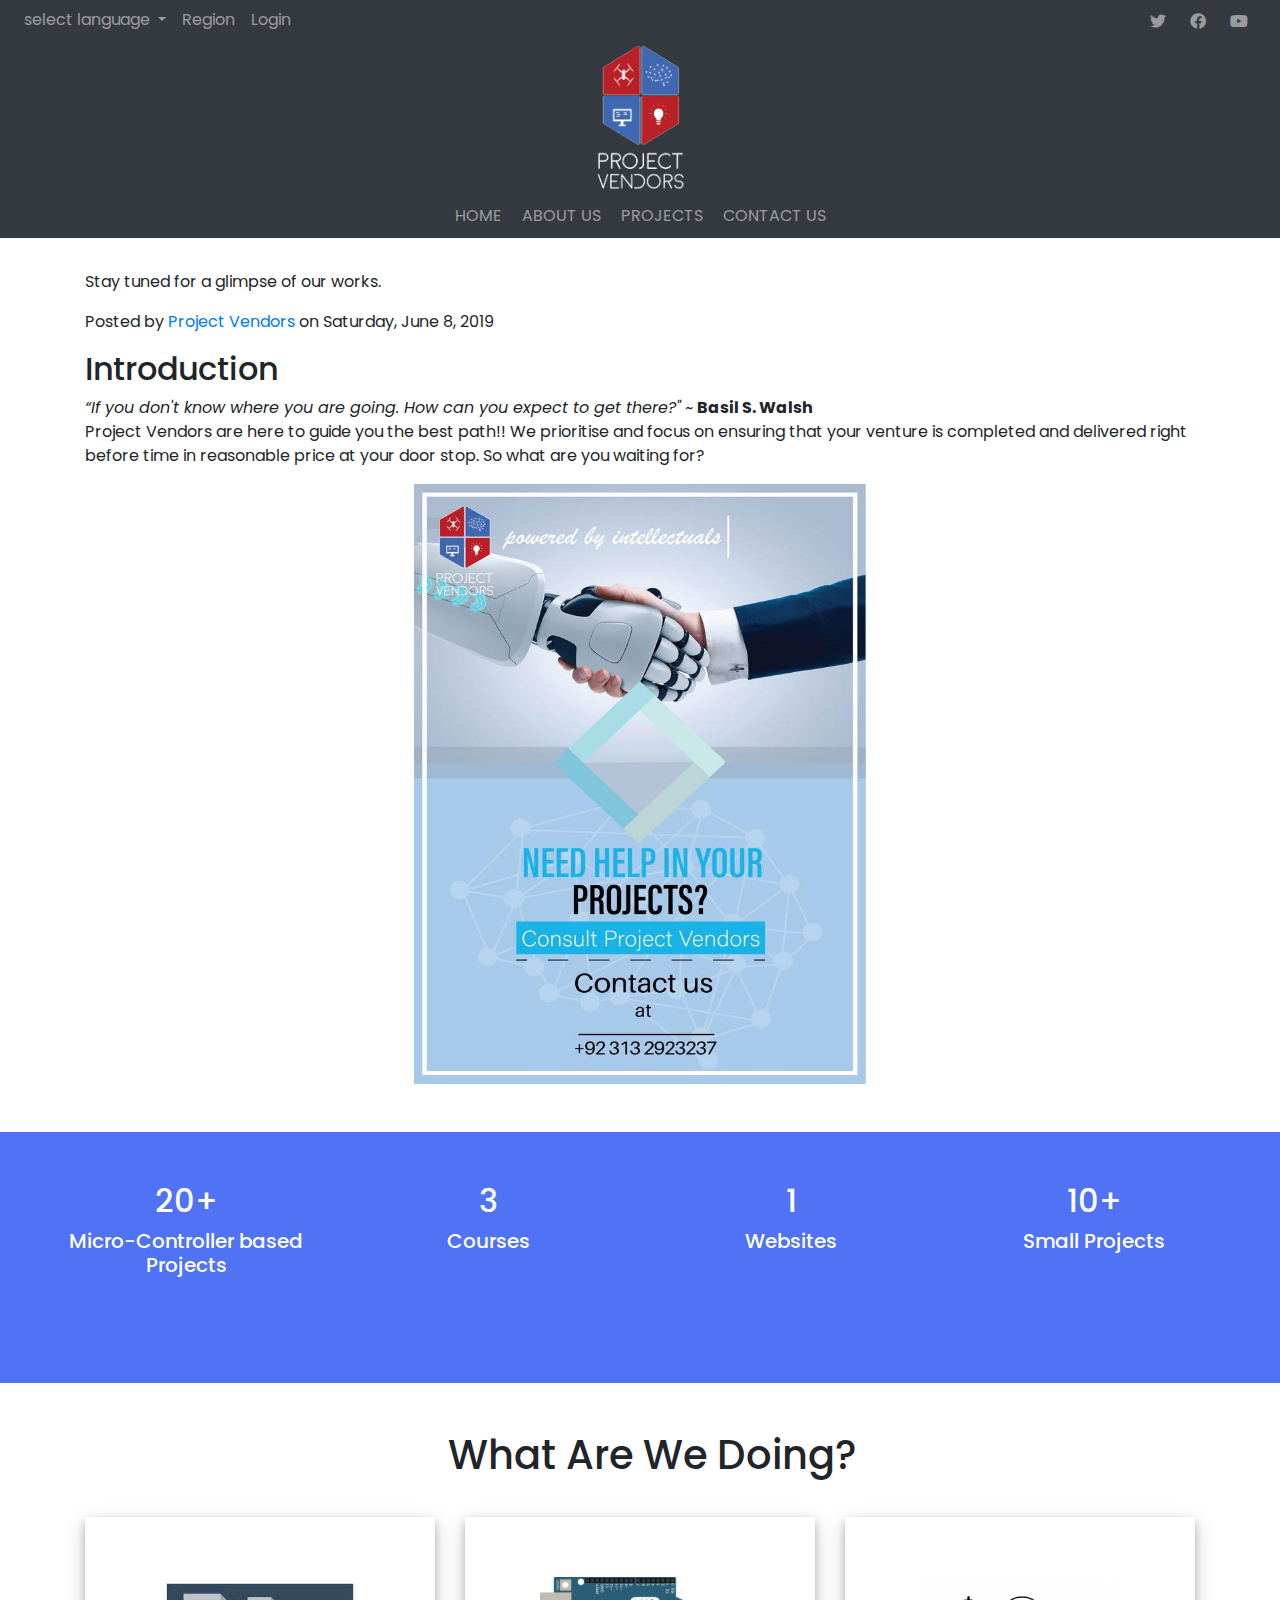
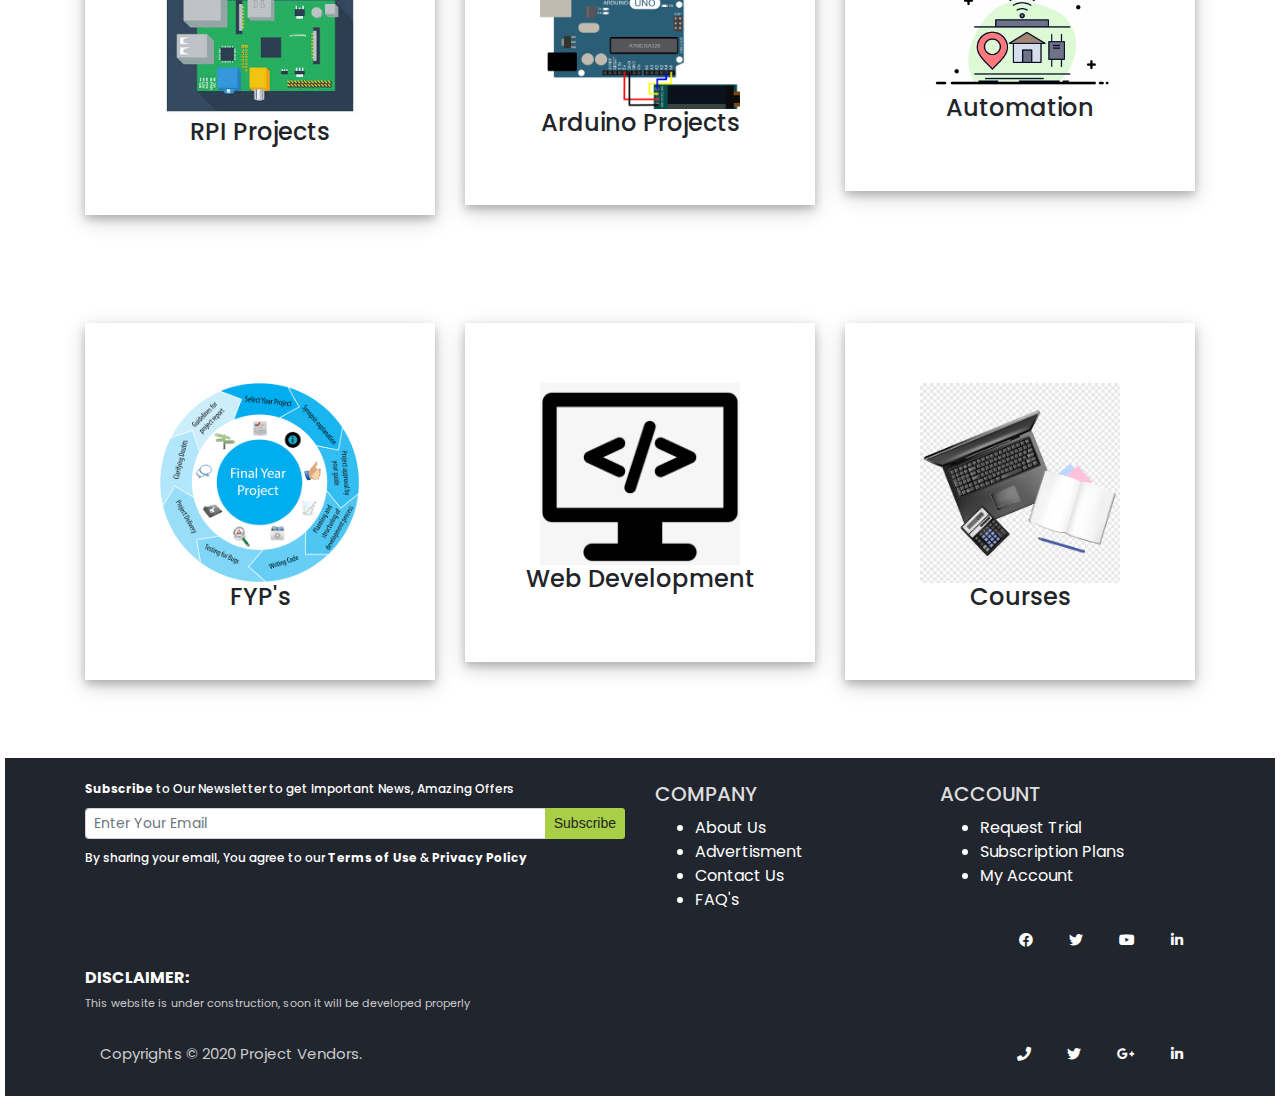
<file: index.html>
<!DOCTYPE html>
<html>
<head>
    
    <meta charset="utf-8">   
    <meta name="viewport" content="width=device-width, initial-scale=1.0">
    <link rel="stylesheet" href="css/bootstrap.min.css">
    <link rel="stylesheet" href="css/bootstrap-grid.min.css">
    <link rel="stylesheet" href="fontawesome/css/all.min.css">
    <link rel="stylesheet" href="style.css">
    <script>
  function includeHTML() {
  var z, i, elmnt, file, xhttp;
  /*loop through a collection of all HTML elements:*/
  z = document.getElementsByTagName("*");
  for (i = 0; i < z.length; i++) {
    elmnt = z[i];
    /*search for elements with a certain atrribute:*/
    file = elmnt.getAttribute("w3-include-html");
    if (file) {
      /*make an HTTP request using the attribute value as the file name:*/
      xhttp = new XMLHttpRequest();
      xhttp.onreadystatechange = function() {
        if (this.readyState == 4) {
          if (this.status == 200) {elmnt.innerHTML = this.responseText;}
          if (this.status == 404) {elmnt.innerHTML = "Page not found.";}
          /*remove the attribute, and call this function once more:*/
          elmnt.removeAttribute("w3-include-html");
          includeHTML();
        }
      }      
      xhttp.open("GET", file, true);
      xhttp.send();
      /*exit the function:*/
      return;
    }
  }
};
</script>
    <title>Project Vendors</title>
</head>

<body>
<div id="fb-root"></div>
<script async defer crossorigin="anonymous" src="https://connect.facebook.net/en_US/sdk.js#xfbml=1&version=v7.0"></script>
<!--header-->
 <header>

  <nav class="navbar navbar-expand-md navbar-dark bg-dark sticky-top">
  <!-- One of the primary actions on mobile is to call a business - This displays a phone button on mobile only -->

  <div class="navbar-toggler-right">
    <button class="navbar-toggler" type="button" data-toggle="collapse" data-target="#navbar" aria-controls="navbarTogglerDemo02" aria-expanded="false" aria-label="Toggle navigation">
                <span class="navbar-toggler-icon"></span>
            </button>
  </div>

  <div class="collapse navbar-collapse flex-column"  id="navbar">
    <ul class="navbar-nav  w-100 justify-content-left px-3" > 
      <li class="nav-item dropdown white">
        <a class="nav-link dropdown-toggle " id="navbarDropdownMenuLink" data-toggle="dropdown" aria-haspopup="true" aria-expanded="false">
          select language
        </a>
        <div class="dropdown-menu" aria-labelledby="navbarDropdownMenuLink">
          <a class="dropdown-item" href="#">english</a>
          <a class="dropdown-item" href="#">arabic</a>
          <a class="dropdown-item" href="#">Something else here</a>
        </div>
      </li>
      <li class="nav-item">
        <a class="nav-link" href="#">Region</a>
      </li>
      <li class="nav-item">
        <a class="nav-link" href="#">Login</a>
      </li>
    <ul class="navbar-nav ml-auto nav-flex-icons flex-row">
          <li class="nav-item">
            <a class="nav-link waves-effect waves-light icons" href="#">
              <i class="fab fa-twitter"></i>
            </a>
          </li>
          <li class="nav-item">
            <a class="nav-link waves-effect waves-light icons" href="#">
              <i class="fab fa-facebook"></i>
            </a>
          </li>
          <li class="nav-item">
            <a class="nav-link waves-effect waves-light icons"   href="#">
              <i class="fab fa-youtube"></i>
            </a>
          </li>
        </ul>
    </ul>
    <div class="scroll-down">
      <img class="title-logo" src= "images/logo.png" alt = "not-found">
    </div>
    <ul class="navbar-nav justify-content-center second-nav w-100 px-3">
      <li class="nav-item header-links">
        <a class="nav-link" href="#id0">HOME</a>
      </li>
      <li class="nav-item header-links">
        <a class="nav-link" href="#id1">ABOUT US</a>
      </li>
      <li class="nav-item header-links">
        <a class="nav-link" href="responsive.html">PROJECTS</a>
      </li><li class="nav-item header-links">
        <a class="nav-link" href="contact_us.html">CONTACT US</a>
    </ul>


  </div>

</nav>
</header>

  <!-- main body -->
<main class="article-page">
  <section class="article-section" id="id0">
    <div class ="container">
    <div class="body-title">
    <div class="fb-video" data-autoplay="true"  data-width="500"
  data-href="https://www.facebook.com/ProjectVendors786/videos/336077910385085/" data-show-text="false" data-width=""><blockquote cite="https://developers.facebook.com/ProjectVendors786/videos/336077910385085/" class="fb-xfbml-parse-ignore"><a href="https://developers.facebook.com/ProjectVendors786/videos/336077910385085/"></a><p>Stay tuned for a glimpse of our works.</p>Posted by <a href="https://www.facebook.com/ProjectVendors786/">Project Vendors</a> on Saturday, June 8, 2019</blockquote></div>
    <h2 class="text-head">Introduction</h2>
          <p><i> “If you don't know where you are going. How can you expect to get there?"</i> ~ <b>Basil S. Walsh</b> <br>
Project Vendors are here to guide you the best path!!
We prioritise and focus on ensuring that your venture is completed and delivered right before time in reasonable price at your door stop. So what are you waiting for? </p>
    </div>
    <div class="Poster-section">
    <img src="images/first.jpg" class="poster">
    </div>
    <br>
    <br>
  </section>
    <div class="container figures pt-80 pb-80">
     
            <div class="row">
                <div class="col-xs-12 col-sm-6 col-md-3 mb-md-50">
                    <div class="funfact text-center">
                        <h2 >20+</h2>
                        <h5 >Micro-Controller based Projects</h5>
                    </div><br><br>
                </div>
                <div class="col-xs-12 col-sm-6 col-md-3 mb-md-50">
                    <div class="funfact text-center">
                        <h2>3</h2>
                        <h5 >Courses </h5>
                    </div><br><br>
                </div>
                <div class="col-xs-12 col-sm-6 col-md-3 mb-md-50">
                    <div class="funfact text-center">
                        <h2 >1</h2>
                        <h5>Websites </h5>
                    </div><br><br>
                </div>
                <div class="col-xs-12 col-sm-6 col-md-3 mb-md-50">
                    <div class="funfact text-center">
                        <h2 >10+</h2>
                        <h5>Small Projects</h5>
                    </div><br><br>
                </div>
            </div>
        </div>  
</main>
<br>
<br>
<section id="id1"
<div class="box">
    <div class="container">
    <h1 class="center"> What Are We Doing? </h1>
     	<div class="row">
			 
			    <div class="col-lg-4 col-md-4 col-sm-4 col-xs-12">
               
					<div class="box-part text-center">
                        
                        <img src="images/1.jpeg" class="icon-we">
                        
						<div class="title">
							<h4>RPI Projects</h4>
						</div>
                        
					 </div><br><br>
				</div>	 
				
				 <div class="col-lg-4 col-md-4 col-sm-4 col-xs-12">
               
					<div class="box-part text-center">
					    
					    <img src="images/2.png" class="icon-we">
                    
						<div class="title">
							<h4>Arduino Projects</h4>
						</div>
					 </div><br><br>
				</div>	 
				
				 <div class="col-lg-4 col-md-4 col-sm-4 col-xs-12">
               
					<div class="box-part text-center">
                        
                        <img src="images/3.jpg" class="icon-we">
                        
						<div class="title">
							<h4>Automation</h4>
						</div>

                        
					 </div><br><br>
				</div>	 
				
				<div class="col-lg-4 col-md-4 col-sm-4 col-xs-12">
               
					<div class="box-part text-center">
                        
                        <img src="images/4.png" class="icon-we">
                        
						<div class="title">
							<h4>FYP's</h4>
						</div>
                        
			
                        
					 </div><br><br>
				</div>	 
				
				 <div class="col-lg-4 col-md-4 col-sm-4 col-xs-12">
               
					<div class="box-part text-center">
					    
					    <img src="images/5.png" class="icon-we">
                    
						<div class="title">
							<h4>Web Development</h4>
						</div>
                      
					 </div><br><br>
				</div>	 
				
				 <div class="col-lg-4 col-md-4 col-sm-4 col-xs-12">
               
					<div class="box-part text-center">
                        
                        <img src="images/6.png" class="icon-we">
                        
						<div class="title">
							<h4>Courses</h4>
						</div>
   
                        
					 </div><br><br>
                     </div>
                     </div>
                     </div>

<footer class="page-footer font-small text-white dark pt-4">

  <!-- Footer Links -->
  <div class="container">
    
    <div class= "row">
      <div class="col-lg-6 col-md-6  text-md-left">
        <h5 class = "subscribe"><strong>Subscribe</strong> to Our Newsletter to get Important News, Amazing Offers</h5>
        <form class="input-group footer-form">
        <input type="text" class="form-control form-control-sm" placeholder="Enter Your Email"
            aria-label="Your email" aria-describedby="basic-addon2">
          <div class="input-group-append">
            <button class="btn btn-sm btn-outline-white my-0 " style= "background-color: #A9CF46;" type="button">Subscribe</button>
          </div>
        </form>
        <h5 class = "subscribe">By sharing your email, You agree to our <strong>Terms of Use</strong> & <strong>Privacy Policy</strong></h5>
      </div>
      <div class="col-lg-3 col-md-3 col-sm-6 col-6">
        <h5 class=" text-uppercase" style="color: #ddd; 
        margin-bottom: 10px;">Company</h5>

        <ul class="list-styled">
          <li>
            <a href="#!" class="text-white">About Us</a>
          </li>
          <li>
            <a href="#!" class="text-white">Advertisment</a>
          </li>
          <li>
            <a href="#!" class="text-white">Contact Us</a>
          </li>
          <li>
            <a href="#!" class="text-white">FAQ's</a>
          </li>
        </ul>
      </div>
      <div class="col-lg-3 col-md-3 col-sm-6 col-6">
        <h5 class=" text-uppercase" style="color: #ddd;
    margin-bottom: 10px;">ACCOUNT</h5>

        <ul class="list-styled">
          <li>
            <a href="#!" class="text-white">Request Trial</a>
          </li>
          <li>
            <a href="#!" class="text-white">Subscription Plans</a>
          </li>
          <li>
            <a href="#!" class="text-white">My Account</a>
          </li>
        </ul>
      </div>
    </div>

    <div class = "text-md-right">

        <!-- Social buttons -->
        <div class="text-center text-md-right">
          <ul class="list-unstyled list-inline">
            <li class="list-inline-item">
              <a class="btn-floating btn-sm rgba-white-slight mx-1">
                <i class="fab fa-facebook"></i>
              </a>
            </li>
            <li class="list-inline-item">
              <a class="btn-floating btn-sm rgba-white-slight mx-1">
                <i class="fab fa-twitter"></i>
              </a>
            </li>
            <li class="list-inline-item">
              <a class="btn-floating btn-sm rgba-white-slight mx-1">
                <i class="fab fa-youtube"></i>
              </a>
            </li>
            <li class="list-inline-item">
              <a class="btn-floating btn-sm rgba-white-slight mx-1">
                <i class="fab fa-linkedin-in"></i>
              </a>
            </li>
          </ul>
        </div>

      </div>
    <div>

        <!-- Content -->
        <h6 class="text-uppercase font-weight-bold text-white dark">DISCLAIMER:</h5>
        <p class = "dark-p">This website is under construction, soon it will be developed properly
       </p>

    </div>
  
    <!-- Grid row -->
    <div class="row d-flex align-items-center">

      <!-- Grid column -->
      <div class="col-md-7 col-lg-8 ">

        <!--Copyright-->
        <p class="text-center text-md-left copyrigth dark" >
          Copyrights © 2020 Project Vendors.       
        </p>
      </div>
      <!-- Grid column -->

      <!-- Grid column -->
      <div class="col-md-5 col-lg-4 ml-lg-0">

        <!-- Social buttons -->
        <div class="text-center text-md-right">
          <ul class="list-unstyled list-inline">
            <li class="list-inline-item">
              <a class="btn-floating btn-sm rgba-white-slight mx-1">
                <i class="fas fa-phone"></i>
              </a>
            </li>
            <li class="list-inline-item">
              <a class="btn-floating btn-sm rgba-white-slight mx-1">
                <i class="fab fa-twitter"></i>
              </a>
            </li>
            <li class="list-inline-item">
              <a class="btn-floating btn-sm rgba-white-slight mx-1">
                <i class="fab fa-google-plus-g"></i>
              </a>
            </li>
            <li class="list-inline-item">
              <a class="btn-floating btn-sm rgba-white-slight mx-1">
                <i class="fab fa-linkedin-in"></i>
              </a>
            </li>
          </ul>
        </div>

      </div>
      <!-- Grid column -->

    </div>
    <!-- Grid row -->

  </div>
  <!-- Footer Links -->
</footer>
  <script>includeHTML();</script>
  <script src="js/jquery-3.4.1.slim.min.js"></script>
  <script src="js/popper.min.js"></script>
  <script src="js/bootstrap.min.js"></script>
</body>


</body>
</html>
</file>
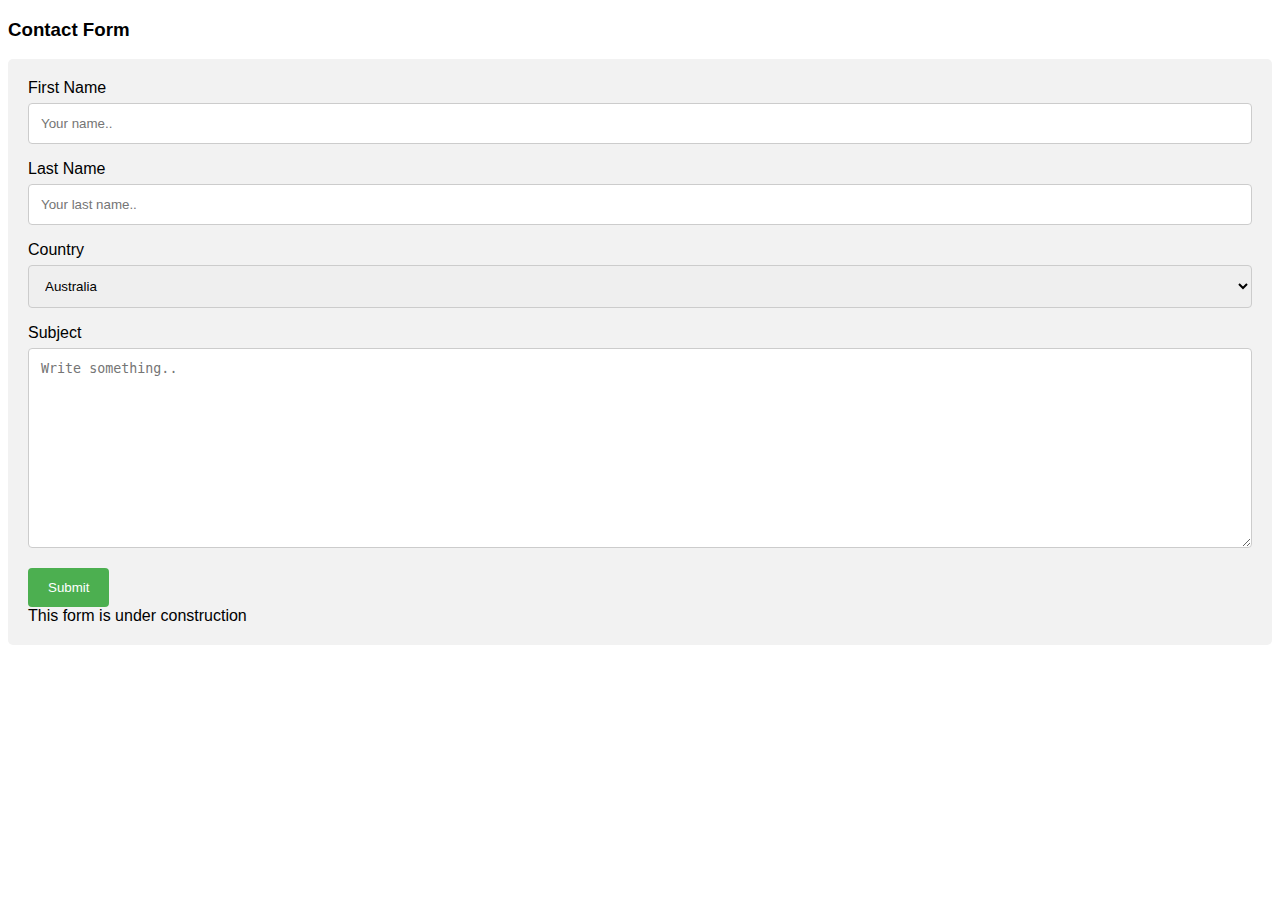
<file: contact_us.html>
<!DOCTYPE html>
<html>
<head>
<meta name="viewport" content="width=device-width, initial-scale=1">
<style>
body {font-family: Arial, Helvetica, sans-serif;}
* {box-sizing: border-box;}

input[type=text], select, textarea {
  width: 100%;
  padding: 12px;
  border: 1px solid #ccc;
  border-radius: 4px;
  box-sizing: border-box;
  margin-top: 6px;
  margin-bottom: 16px;
  resize: vertical;
}

input[type=submit] {
  background-color: #4CAF50;
  color: white;
  padding: 12px 20px;
  border: none;
  border-radius: 4px;
  cursor: pointer;
}

input[type=submit]:hover {
  background-color: #45a049;
}

.container {
  border-radius: 5px;
  background-color: #f2f2f2;
  padding: 20px;
}
</style>
</head>
<body>

<h3>Contact Form</h3>

<div class="container">
  <form action="index.html">
    <label for="fname">First Name</label>
    <input type="text" id="fname" name="firstname" placeholder="Your name..">

    <label for="lname">Last Name</label>
    <input type="text" id="lname" name="lastname" placeholder="Your last name..">

    <label for="country">Country</label>
    <select id="country" name="country">
      <option value="australia">Australia</option>
      <option value="canada">Canada</option>
      <option value="usa">USA</option>
    </select>

    <label for="subject">Subject</label>
    <textarea id="subject" name="subject" placeholder="Write something.." style="height:200px"></textarea>

    <input type="submit" value="Submit">
  </form>
  This form is under construction
</div>

</body>
</html>
</file>
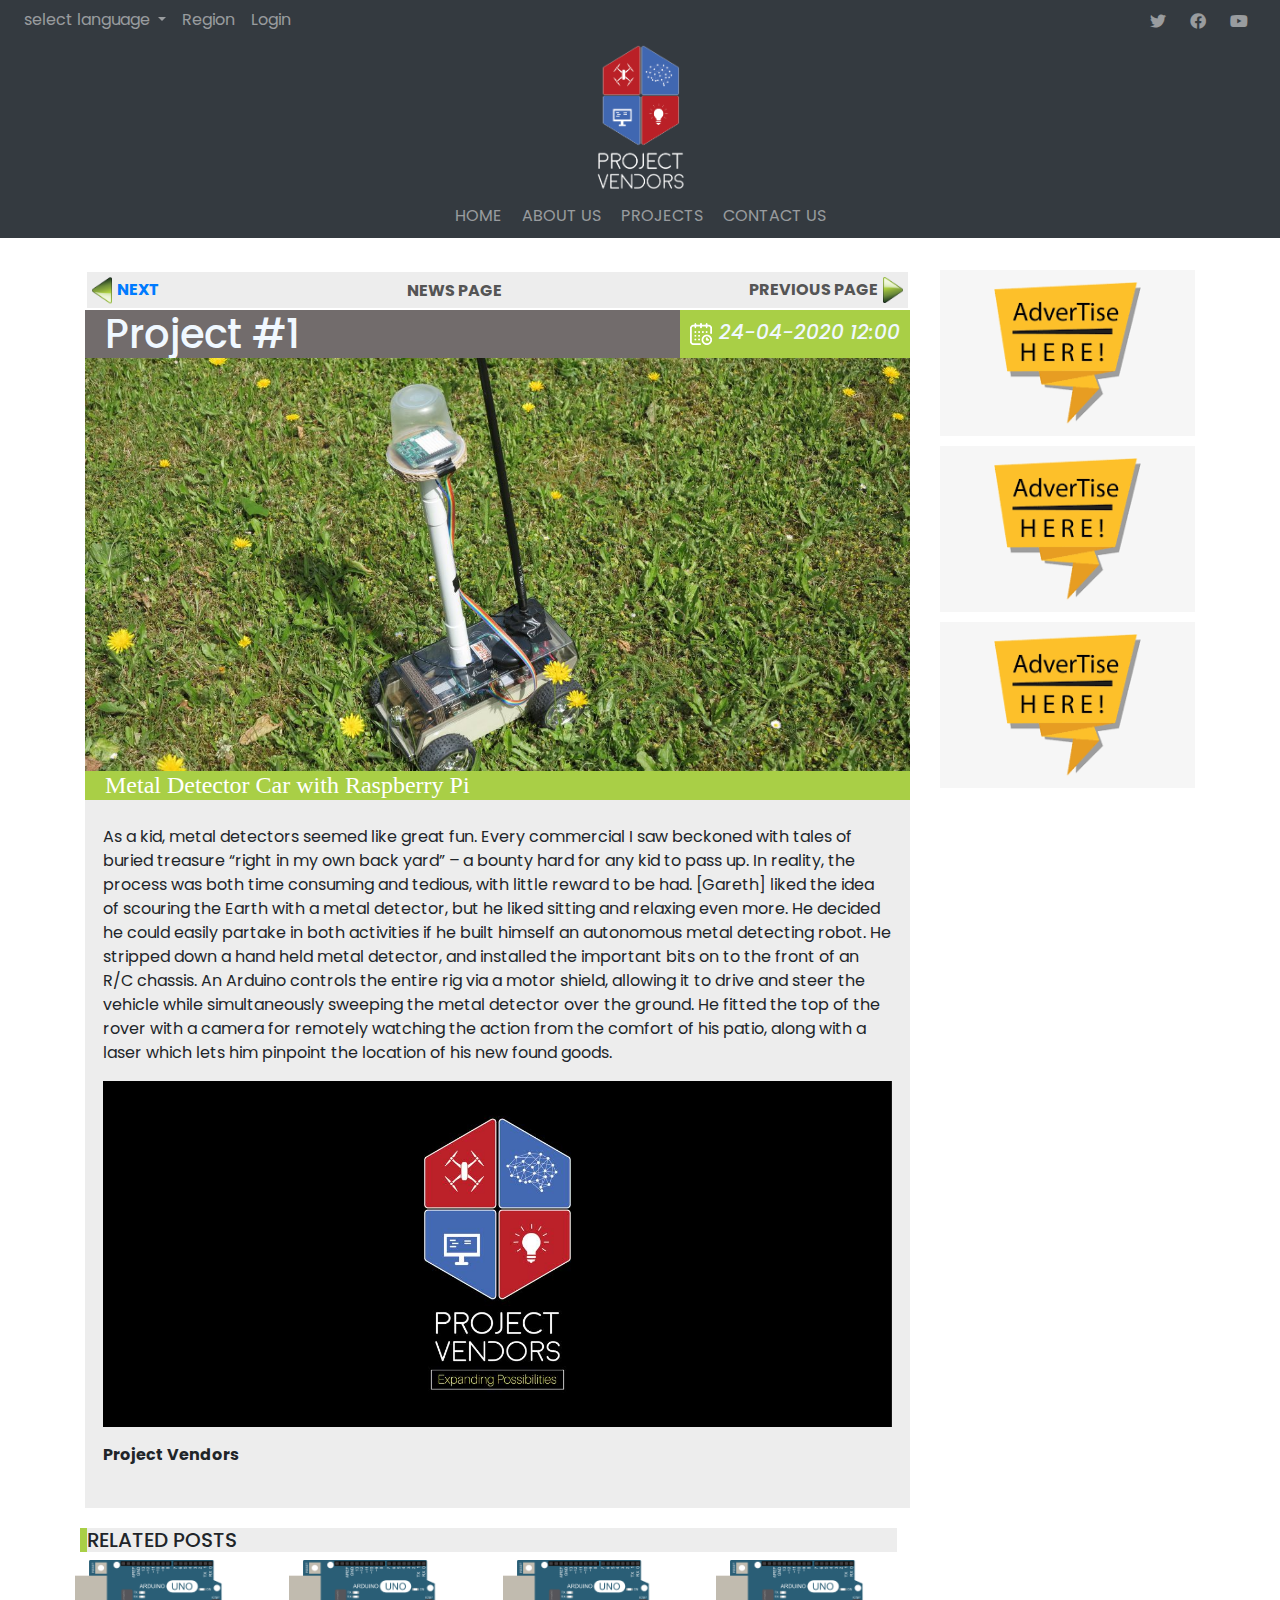
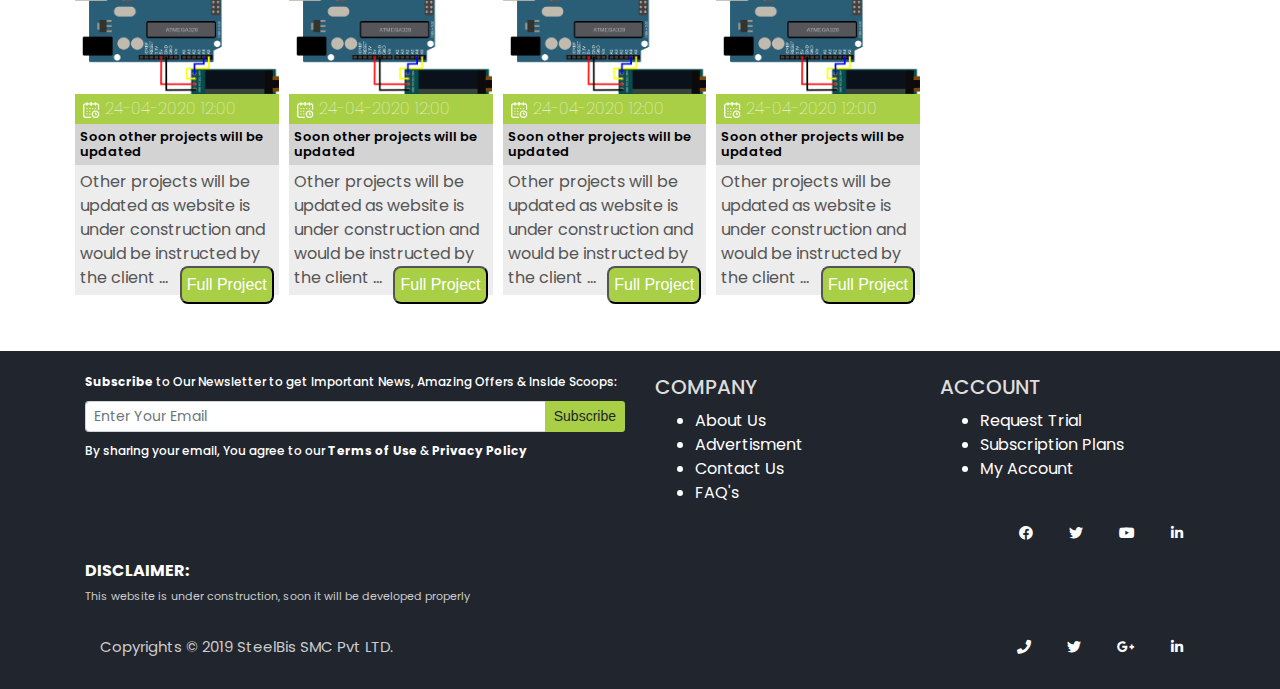
<file: responsive.html>
<!DOCTYPE html>
<html>
<head>
    
    <meta charset="utf-8">   
    <meta name="viewport" content="width=device-width, initial-scale=1.0">
    <link rel="stylesheet" href="css/bootstrap.min.css">
    <link rel="stylesheet" href="css/bootstrap-grid.min.css">
    <link rel="stylesheet" href="fontawesome/css/all.min.css">
    <link rel="stylesheet" href="style.css">
    <script>
  function includeHTML() {
  var z, i, elmnt, file, xhttp;
  /*loop through a collection of all HTML elements:*/
  z = document.getElementsByTagName("*");
  for (i = 0; i < z.length; i++) {
    elmnt = z[i];
    /*search for elements with a certain atrribute:*/
    file = elmnt.getAttribute("w3-include-html");
    if (file) {
      /*make an HTTP request using the attribute value as the file name:*/
      xhttp = new XMLHttpRequest();
      xhttp.onreadystatechange = function() {
        if (this.readyState == 4) {
          if (this.status == 200) {elmnt.innerHTML = this.responseText;}
          if (this.status == 404) {elmnt.innerHTML = "Page not found.";}
          /*remove the attribute, and call this function once more:*/
          elmnt.removeAttribute("w3-include-html");
          includeHTML();
        }
      }      
      xhttp.open("GET", file, true);
      xhttp.send();
      /*exit the function:*/
      return;
    }
  }
};
</script>
    <title>Projects Page</title>
</head>

<body>

<!--header-->
 <header>

  <nav class="navbar navbar-expand-md navbar-dark bg-dark sticky-top">
  <!-- One of the primary actions on mobile is to call a business - This displays a phone button on mobile only -->

  <div class="navbar-toggler-right">
    <button class="navbar-toggler" type="button" data-toggle="collapse" data-target="#navbar" aria-controls="navbarTogglerDemo02" aria-expanded="false" aria-label="Toggle navigation">
                <span class="navbar-toggler-icon"></span>
            </button>
  </div>

  <div class="collapse navbar-collapse flex-column"  id="navbar">
    <ul class="navbar-nav  w-100 justify-content-left px-3" > 
      <li class="nav-item dropdown white">
        <a class="nav-link dropdown-toggle " id="navbarDropdownMenuLink" data-toggle="dropdown" aria-haspopup="true" aria-expanded="false">
          select language
        </a>
        <div class="dropdown-menu" aria-labelledby="navbarDropdownMenuLink">
          <a class="dropdown-item" href="#">english</a>
          <a class="dropdown-item" href="#">arabic</a>
          <a class="dropdown-item" href="#">Something else here</a>
        </div>
      </li>
      <li class="nav-item">
        <a class="nav-link" href="#">Region</a>
      </li>
      <li class="nav-item">
        <a class="nav-link" href="#">Login</a>
      </li>
    <ul class="navbar-nav ml-auto nav-flex-icons flex-row">
          <li class="nav-item">
            <a class="nav-link waves-effect waves-light icons" href="#">
              <i class="fab fa-twitter"></i>
            </a>
          </li>
          <li class="nav-item">
            <a class="nav-link waves-effect waves-light icons" href="#">
              <i class="fab fa-facebook"></i>
            </a>
          </li>
          <li class="nav-item">
            <a class="nav-link waves-effect waves-light icons"   href="#">
              <i class="fab fa-youtube"></i>
            </a>
          </li>
        </ul>
    </ul>
    <div class="scroll-down">
      <img class="title-logo" src= "images/logo.png" alt = "not-found">
    </div>
    <ul class="navbar-nav justify-content-center second-nav w-100 px-3">
      <li class="nav-item header-links">
        <a class="nav-link" href="index.html">HOME</a>
      </li>
      <li class="nav-item header-links">
        <a class="nav-link" href="#">ABOUT US</a>
      </li>
      <li class="nav-item header-links">
        <a class="nav-link" href="#">PROJECTS</a>
      </li><li class="nav-item header-links">
        <a class="nav-link" href="contact_us.html">CONTACT US</a>
    </ul>


  </div>

</nav>
</header>

  <!-- main body -->
<main class="article-page">
  <section class="article-section">
    <div class ="container">
      <div class="row">
        <div class="col-md-12 col-lg-9">
          <div class = "top"> 
            <div class="one">
              <a href = "#"><img class="icon" src="images/icon.png">NEXT</a>
            </div>
            <div class="two">
              <a herf = "#">NEWS PAGE</a>
            </div>
            <div class="three">
              <a herf= "##">PREVIOUS PAGE<img class="icon-right" src="images/icon.png"></a>
            </div>
          </div>
          <div class="article-title">
            <h2 class="article-heading">Project #1</h2>
            <h5 class="article-date">
            <img class="calender-icon" src="images/Calendar.png">
            24-04-2020 12:00
  
          </div>  
          <img src="images/article-img.jpg" class="img-fluid" alt="Responsive image">  
          <h3 class = "sub-heading">Metal Detector Car with Raspberry Pi</h3>
          <div class = "main-article">
            <p>
              As a kid, metal detectors seemed like great fun. Every commercial I saw beckoned with tales of buried treasure “right in my own back yard” – a bounty hard for any kid to pass up. In reality, the process was both time consuming and tedious, with little reward to be had. [Gareth] liked the idea of scouring the Earth with a metal detector, but he liked sitting and relaxing even more. He decided he could easily partake in both activities if he built himself an autonomous metal detecting robot.

He stripped down a hand held metal detector, and installed the important bits on to the front of an R/C chassis. An Arduino controls the entire rig via a motor shield, allowing it to drive and steer the vehicle while simultaneously sweeping the metal detector over the ground. He fitted the top of the rover with a camera for remotely watching the action from the comfort of his patio, along with a laser which lets him pinpoint the location of his new found goods.


            </p>
           
            <p>
              <img src="images/article-subimage.jpg" class="img-fluid" alt="Responsive image">         </p>
            <p>
             
              <strong>Project Vendors</strong>
            </p>
          </div>  
          <h1 class="sec-head">RELATED POSTS</h1>
          <div class="row justify-content-around">
            <div class="col-md-3 box">
              <img src="images/2.png" class="img-fluid new-art" alt="Responsive image">
              <h5 class="new-article-date">
              <img class="new-calender-icon" src="images/Calendar.png">
              24-04-2020 12:00
            </h5>
              <h6 class="art-head">Soon other projects will be updated </h6>
              <p class="art-par">Other projects will be updated as website is under construction and would be instructed by the client ...
              <button href="##">Full Project</button> </p>
            </div><div class="col-md-3 box">
              <img src="images/2.png" class="img-fluid new-art" alt="Responsive image">
              <h5 class="new-article-date">
              <img class="new-calender-icon" src="images/Calendar.png">
              24-04-2020 12:00
            </h5>
              <h6 class="art-head">Soon other projects will be updated </h6>
              <p class="art-par">Other projects will be updated as website is under construction and would be instructed by the client ...
              <button href="##">Full Project</button> </p>
            </div><div class="col-md-3 box">
              <img src="images/2.png" class="img-fluid new-art" alt="Responsive image">
              <h5 class="new-article-date">
              <img class="new-calender-icon" src="images/Calendar.png">
              24-04-2020 12:00
            </h5>
              <h6 class="art-head">Soon other projects will be updated </h6>
              <p class="art-par">Other projects will be updated as website is under construction and would be instructed by the client ...
              <button href="##">Full Project</button> </p>
            </div><div class="col-md-3 box">
              <img src="images/2.png" class="img-fluid new-art" alt="Responsive image">
              <h5 class="new-article-date">
              <img class="new-calender-icon" src="images/Calendar.png">
              24-04-2020 12:00
            </h5>
              <h6 class="art-head">Soon other projects will be updated </h6>
              <p class="art-par">Other projects will be updated as website is under construction and would be instructed by the client ...
              <button href="##">Full Project</button> </p>
            </div>
          </div>
        </div>
        <div class="col-md-12 col-lg-3">
          <img class="ads" src="images/Ad1.png"><br>
          <img class="ads" src="images/Ad1.png"><br>
          <img class="ads" src="images/Ad1.png">
        </div>
      </div>
    </div>
  </section>  
</main>

<footer class="page-footer font-small text-white dark pt-4">

  <!-- Footer Links -->
  <div class="container">
    
    <div class= "row">
      <div class="col-lg-6 col-md-6  text-md-left">
        <h5 class = "subscribe"><strong>Subscribe</strong> to Our Newsletter to get Important News, Amazing Offers & Inside Scoops:</h5>
        <form class="input-group footer-form">
        <input type="text" class="form-control form-control-sm" placeholder="Enter Your Email"
            aria-label="Your email" aria-describedby="basic-addon2">
          <div class="input-group-append">
            <button class="btn btn-sm btn-outline-white my-0 " style= "background-color: #A9CF46;" type="button">Subscribe</button>
          </div>
        </form>
        <h5 class = "subscribe">By sharing your email, You agree to our <strong>Terms of Use</strong> & <strong>Privacy Policy</strong></h5>
      </div>
      <div class="col-lg-3 col-md-3 col-sm-6 col-6">
        <h5 class=" text-uppercase" style="color: #ddd; 
        margin-bottom: 10px;">Company</h5>

        <ul class="list-styled">
          <li>
            <a href="#!" class="text-white">About Us</a>
          </li>
          <li>
            <a href="#!" class="text-white">Advertisment</a>
          </li>
          <li>
            <a href="#!" class="text-white">Contact Us</a>
          </li>
          <li>
            <a href="#!" class="text-white">FAQ's</a>
          </li>
        </ul>
      </div>
      <div class="col-lg-3 col-md-3 col-sm-6 col-6">
        <h5 class=" text-uppercase" style="color: #ddd;
    margin-bottom: 10px;">ACCOUNT</h5>

        <ul class="list-styled">
          <li>
            <a href="#!" class="text-white">Request Trial</a>
          </li>
          <li>
            <a href="#!" class="text-white">Subscription Plans</a>
          </li>
          <li>
            <a href="#!" class="text-white">My Account</a>
          </li>
        </ul>
      </div>
    </div>

    <div class = "text-md-right">

        <!-- Social buttons -->
        <div class="text-center text-md-right">
          <ul class="list-unstyled list-inline">
            <li class="list-inline-item">
              <a class="btn-floating btn-sm rgba-white-slight mx-1">
                <i class="fab fa-facebook"></i>
              </a>
            </li>
            <li class="list-inline-item">
              <a class="btn-floating btn-sm rgba-white-slight mx-1">
                <i class="fab fa-twitter"></i>
              </a>
            </li>
            <li class="list-inline-item">
              <a class="btn-floating btn-sm rgba-white-slight mx-1">
                <i class="fab fa-youtube"></i>
              </a>
            </li>
            <li class="list-inline-item">
              <a class="btn-floating btn-sm rgba-white-slight mx-1">
                <i class="fab fa-linkedin-in"></i>
              </a>
            </li>
          </ul>
        </div>

      </div>
    <div>

        <!-- Content -->
        <h6 class="text-uppercase font-weight-bold text-white dark">DISCLAIMER:</h5>
        <p class = "dark-p">This website is under construction, soon it will be developed properly
          </p>

    </div>
  
    <!-- Grid row -->
    <div class="row d-flex align-items-center">

      <!-- Grid column -->
      <div class="col-md-7 col-lg-8 ">

        <!--Copyright-->
        <p class="text-center text-md-left copyrigth dark" >
          Copyrights © 2019 SteelBis SMC Pvt LTD.       
        </p>
      </div>
      <!-- Grid column -->

      <!-- Grid column -->
      <div class="col-md-5 col-lg-4 ml-lg-0">

        <!-- Social buttons -->
        <div class="text-center text-md-right">
          <ul class="list-unstyled list-inline">
            <li class="list-inline-item">
              <a class="btn-floating btn-sm rgba-white-slight mx-1">
                <i class="fas fa-phone"></i>
              </a>
            </li>
            <li class="list-inline-item">
              <a class="btn-floating btn-sm rgba-white-slight mx-1">
                <i class="fab fa-twitter"></i>
              </a>
            </li>
            <li class="list-inline-item">
              <a class="btn-floating btn-sm rgba-white-slight mx-1">
                <i class="fab fa-google-plus-g"></i>
              </a>
            </li>
            <li class="list-inline-item">
              <a class="btn-floating btn-sm rgba-white-slight mx-1">
                <i class="fab fa-linkedin-in"></i>
              </a>
            </li>
          </ul>
        </div>

      </div>
      <!-- Grid column -->

    </div>
    <!-- Grid row -->

  </div>
  <!-- Footer Links -->
</footer>
  <script>includeHTML();</script>
  <script src="js/jquery-3.4.1.slim.min.js"></script>
  <script src="js/popper.min.js"></script>
  <script src="js/bootstrap.min.js"></script>
</body>


</body>
</html>
</file>
<file: style.css>
@import url('https://fonts.googleapis.com/css?family=Poppins:400,500,600,700&display=swap');
@font-face {
    font-family: khand;
    src: url("font/khand-regular.ttf")
}

@font-face {
    font-family: dax;
    src: url("font/Dax.ttf")
}

body {
    margin: 0;
    font-family: 'Poppins', sans-serif;
}
img.title-logo {
    width: 150px;
}
html {
    font-size: 13px;
}

p {
    font-size: 1rem;
}

h1 {
    margin-left: 25px;
}
/* 
.toolbar{
  width: 100%;
  position: fixed;
} */


.navbar {
    padding: 0rem;
    margin-bottom: 2rem;
}

.dark {
    background-color: #21252e;
    color: #ccc;
}

.dark-p {
    font-size: 11px;
    background-color: #21252e;
    color: #ccc;
}

.copyrigth {
    padding: 15px;
    font-size: 15px;
}

.dropdown .dropdown-menu {
    border-radius: 0;
}


/* Medium devices (tablets, 768px and up) 
The navbar toggle appears at this breakpoint */
/* 
@media (min-width: 768px) {
    .dropdown:hover .dropdown-menu {
        display: block;
        margin-top: 0;
        border-radius: 0;
    }
} */

.icons {
    margin-right: 8px;
    padding: 10px;
}

.top-nav {
    margin-left: 10px;
}

.first-nav {
    padding: 10px;
}

.second-nav {
    padding: 20 px;
}

.header-links {
    padding: 2px;
    text-decoration: solid;
}

.subscribe {
    font-size: 12px;
}
.top {
    background-color: #ededed;
    color: #555;
    font-weight: bold;
    display: flex;
    justify-content: space-between;
    margin: 2px;
}

.top a {
    /* padding: 20px; */
    justify-content: space-around;
    text-decoration: none;
}

img.icon {
    width: 30px;
    transform: rotate(180deg);
    padding: 5px;
}

.two {
    padding-top: 7px;
}

img.icon-right {
    width: 30px;
    padding: 5px;
}

.article-heading {
    background-color: rgb(114, 108, 108);
    color: aliceblue;
    padding-left: 20px;
    margin-bottom: 0;
    font-size: 2.5rem;
    flex: 10;
}

.article-title {
    display: flex;
    flex-wrap: wrap;
}

.article-date {
    background-color: #A9CF46;
    font-style: italic;
    color: aliceblue;
    padding-top: 10px;
    padding-right: 10px;
    margin-bottom: 0px;
}

img.calender-icon {
    padding-left: 10px;
    padding-top: 0px;
}

img.calender-flag {
    padding: 5px;
    width: 35px;
    height: 25px;
}

.article-img {
    object-fit: cover;
    max-width: 100%;
}

.sub-heading {
    background-color: #A9CF46;
    padding-left: 20px;
    font-size: 1.5rem;
    padding-right: 20px;
    color: white;
    padding-top: 0px;
    font-family: serif;
    margin: 0;
}

.main-article {
    background-color: #ededed;
    padding: 25px 18px;
}

img.ads {
    width: 100%;
    padding-bottom:10px;
}

.left-part {
    float: left;
}

h5.new-article-date {
    background-color: #A9CF46;
    font-style: normal;
    font-weight: 100;
    color: aliceblue;
    margin-bottom: 0px;
    font-size: 0.9rem;
    padding: 10px;
    padding-top: 10px;
}

img.new-calender-icon {
    padding-left: 3px;
    padding-top: 0px;
    width: 20px;
}

img.new-calender-flag {
    width: 23px;
    padding-left: 0px;
}

h1.sec-head {
    background-color: #ededed;
    margin-top: 20px;
    max-width: 99%;
    border-left: 7px solid #a9cf46;
    margin-left: -5px;
    font-size: 20px;
}

.box {
    padding-bottom: 10px;
    margin-bottom: 40px;
    max-height: 600px;
    text-align: left;
    position: relative;
    padding: 0 5px 0 5px;
}

h5.new-article-date {
    font-size: 16px;
    font-weight: 100;
    color: white;
    margin: 0;
    background-color: #A9CF46;
    padding: 5px;
}

h6.art-head {
    padding: 5px;
    font-size: 13px;
    font-weight: 600;
    color: #000000;
    margin: 0;
    background-color: #d3d3d3;
}

p.art-par {
    font-size: 1em;
    padding: 5px;
    background-color: #EDEDED;
    color: #555555;
}

button {
    text-align: right;
    padding: 5px;
    float: right;
    font-style: unset;
    color: white;
    background-color: #A9CF46;
    font-family: sans-serif;
    border-radius: 8px;
}
.footer-form{
  margin:12px 0;
}
.figures {
    background-color: rgba(36, 79, 242, 0.8);
    max-width: 100%;
    padding: 50px;
    color: white;
}
img.poster {
    width: 452px;
    height: 600px;
}
.Poster-section{
    text-align: center;
}
.box-part {
    box-shadow: 0 4px 8px 0 rgba(0, 0, 0, 0.2), 0 6px 20px 0 rgba(0, 0, 0, 0.19);
    border-radius: 0;
    padding: 60px 10px;
    margin: 30px 0px;
}
.center{
    text-align: center;
}
.icon-we{
    width: 200px;
}

@media only screen and (max-width: 767px) {
    html {
        font-size: 14px;
    }
    img.icon {
        width: 27px;
        transform: rotate(180deg);
        /* padding: 5px; */
    }
    .two {
        padding-top: 2px;
    }
    img.icon-right {
        width: 27px;
        /* padding: 5px; */
    }
    .col-md-3.box {
        display: flex !important;
        flex-direction: row !important;
    }
    img.new-art {
        width: 250px !important;
    }
    h5.new-article-date {
        display: none !important;
    }
    h6.art-head {
        padding: 5px;
        font-size: 13px;
        font-weight: 600;
        color: #000000;
        margin: 0;
        background-color: #d3d3d3;
        height:100px
    }
    p.art-par {
        font-size: 1em;
        padding: 5px;
        color: #555555;
        margin-bottom: 0px;
    }
    .left-part.col-md-1 {
        text-align: center;
    }
    h1.sec-head {
        margin-left: -10px;
    }
    .dropdown:hover .dropdown-menu {
      display: block;
      margin-top: 0;
      border-radius: 0;
  }
  .navbar{
    width: 100%;
  }
  .scroll-down {
    display: none;
}
}

@media only screen and (max-width: 500px) {
    html {
        font-size: 12px;
    }
    .article-title {
        display: flex;
        flex-wrap: wrap;
        flex-direction: column;
    }
    .article-date {
        background-color: white;
        font-style: normal;
        color: #d3d3d3;
        margin-bottom: 0px;
        text-align: left;
        padding-left: 5px;
        font-family: sans-serif;
        padding-top: 0px;
        margin-bottom: 5px;
        letter-spacing: 1px;
        word-spacing: 3px;
    }
    img.calender-icon {
        display: none;
    }
    img.calender-flag {
        display: none;
    }
    h2.article-heading {
        background-color: white;
        color: #A9CF46;
        margin-bottom: 0;
        text-align: left;
        padding-left: 5px;
        font-family: khand;
        font-size: 40px;
        font-weight: 900;
    }
    img.icon {
        width: 23px;
        transform: rotate(180deg);
        /* padding: 5px; */
    }
    img.icon-right {
        width: 23px;
        /* padding: 5px; */
    }
    .top {
        justify-content: center;
        font-family: khand;
        background-color: white;
    }
    .one {
        display: none;
    }
    .two {
        font-size: 50px;
        padding-top: 5px;
        letter-spacing: 5px;
        text-decoration: none;
        background-color: white;
        color: white;
        padding: 10px;
    }
    .three {
        display: none;
    }
    .sub-heading {
        background-color: white;
        padding-left: 20px;
        font-size: 1.5rem;
        padding-right: 20px;
        color: #A9CF46;
        padding-top: 0px;
        font-family: Arial, Helvetica, sans-serif;
        margin-top: 15px;
    }
    .main-article {
        background-color: white;
        padding: 5px 18px;
        letter-spacing: 2px;
        word-spacing: 2px;
        font-family: dax;
    }
    img.ads {
        width: 100%;
        padding-bottom: 10px;
    }
    .col-md-3.box {
        display: flex;
    }
    img.img-fluid.new-art {
        max-width: 130px;
    }
    h5.new-article-date {
        display: none;
    }
    h6.art-head {
        display: none;
    }
    p.art-par {
        background-color: white;
        font-family: dax;
    }
    .row.justify-content-around {
        max-width: 99%;
        margin-left: 5px;
    }
    .left-part.col-md-1 {
        text-align: center;
    }
    h1.sec-head {
        margin-left: 1px;
        max-width: 98%;
        background-color: white;
        font-family: khand;
        letter-spacing: 1px;
        padding-left: 10px;
    }
    h1.sec-head {
        margin-left: 1px;
        max-width: 98%;
    }
    .top {
        justify-content: center;
        background-color: white;
        font-family: khand;
    }
    .top a {
        justify-content: space-around;
        text-decoration: none;
        padding: 15px;
        background-color: #A9CF46;
        margin-bottom: 7px;
    }
    .scroll-down {
      display: none;
  }
  img.poster {
    width: 352px;
    height: 400px;
}
}


@media screen and (min-width: 900px) {
    html {
        font-size: 16px;
    }
}
</file>
